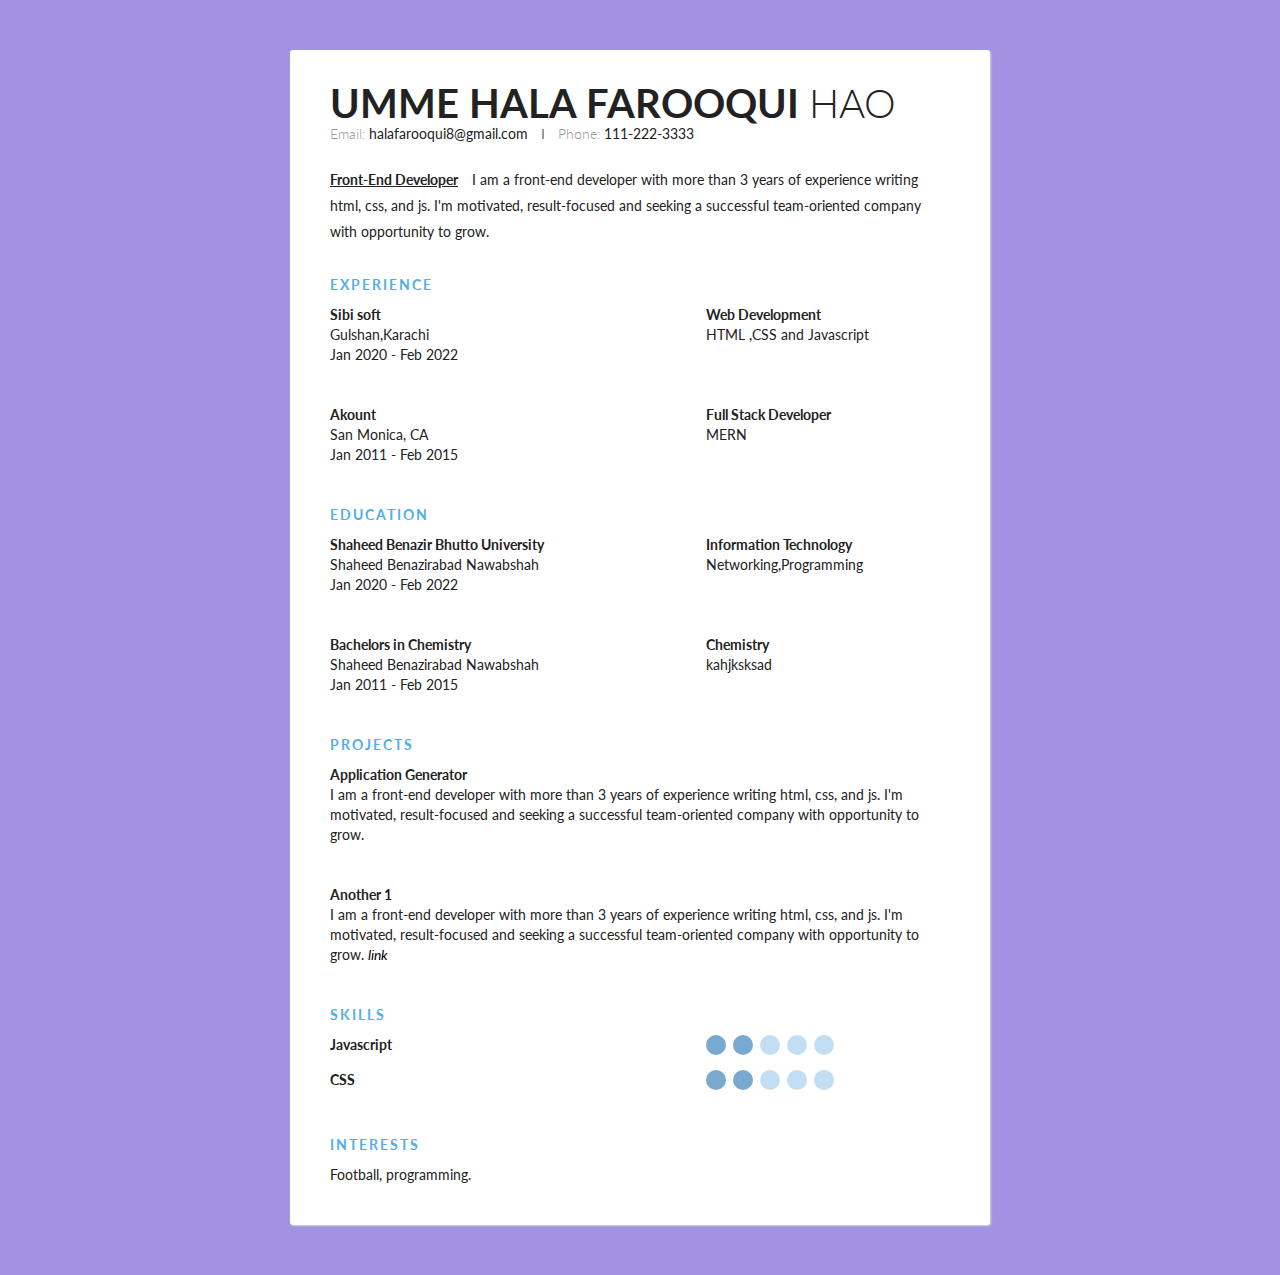
<file: staticresume.html>
<link href='https://fonts.googleapis.com/css?family=Lato:400,300,700' rel='stylesheet' type='text/css'>
<link rel="stylesheet" href="form.css">
<title>Resume Maker</title>
<div class="container">
  <div class="header">
    <div class="full-name">
      <span class="first-name">Umme Hala Farooqui</span> 
      <span class="last-name">Hao</span>
    </div>
    <div class="contact-info">
      <span class="email">Email: </span>
      <span class="email-val">halafarooqui8@gmail.com</span>
      <span class="separator"></span>
      <span class="phone">Phone: </span>
      <span class="phone-val">111-222-3333</span>
    </div>
    
    <div class="about">
      <span class="position">Front-End Developer </span>
      <span class="desc">
        I am a front-end developer with more than 3 years of experience writing html, css, and js. I'm motivated, result-focused and seeking a successful team-oriented company with opportunity to grow. 
      </span>
    </div>
  </div>
   <div class="details">
    <div class="section">
      <div class="section__title">Experience</div>
      <div class="section__list">
        <div class="section__list-item">
          <div class="left">
            <div class="name">Sibi soft</div>
            <div class="addr">Gulshan,Karachi</div>
            <div class="duration">Jan 2020 - Feb 2022</div>
          </div>
          <div class="right">
            <div class="name">Web Development</div>
            <div class="desc">HTML ,CSS and Javascript</div>
          </div>
        </div>
                <div class="section__list-item">
          <div class="left">
            <div class="name">Akount</div>
            <div class="addr">San Monica, CA</div>
            <div class="duration">Jan 2011 - Feb 2015</div>
          </div>
          <div class="right">
            <div class="name">Full Stack Developer</div>
            <div class="desc">MERN</div>
          </div>
        </div>

      </div>
    </div>
    <div class="section">
      <div class="section__title">Education</div>
      <div class="section__list">
        <div class="section__list-item">
          <div class="left">
            <div class="name">Shaheed Benazir Bhutto University</div>
            <div class="addr">Shaheed Benazirabad Nawabshah</div>
            <div class="duration">Jan 2020 - Feb 2022</div>
          </div>
          <div class="right">
            <div class="name">Information Technology</div>
            <div class="desc">Networking,Programming</div>
          </div>
        </div>
        <div class="section__list-item">
          <div class="left">
            <div class="name">Bachelors in Chemistry</div>
            <div class="addr">Shaheed Benazirabad Nawabshah</div>
            <div class="duration">Jan 2011 - Feb 2015</div>
          </div>
          <div class="right">
            <div class="name">Chemistry</div>
            <div class="desc">kahjksksad</div>
          </div>
        </div>

      </div>
      
  </div>
     <div class="section">
      <div class="section__title">Projects</div> 
       <div class="section__list">
         <div class="section__list-item">
           <div class="name">Application Generator</div>
           <div class="text">I am a front-end developer with more than 3 years of experience writing html, css, and js. I'm motivated, result-focused and seeking a successful team-oriented company with opportunity to grow.</div>
         </div>
         
         <div class="section__list-item">
                    <div class="name">Another 1</div>
           <div class="text">I am a front-end developer with more than 3 years of experience writing html, css, and js. I'm motivated, result-focused and seeking a successful team-oriented company with opportunity to grow. <a href="/login">link</a>
           </div>
         </div>
       </div>
    </div>
     <div class="section">
       <div class="section__title">Skills</div>
       <div class="skills">
         <div class="skills__item">
           <div class="left"><div class="name">
             Javascript
             </div></div>
           <div class="right">
                          <input  id="ck1" type="checkbox" checked/>

             <label for="ck1"></label>
                          <input id="ck2" type="checkbox" checked/>

              <label for="ck2"></label>
                         <input id="ck3" type="checkbox" />

              <label for="ck3"></label>
                           <input id="ck4" type="checkbox" />
            <label for="ck4"></label>
                          <input id="ck5" type="checkbox" />
              <label for="ck5"></label>

           </div>
         </div>
         
       </div>
       <div class="skills__item">
           <div class="left"><div class="name">
             CSS</div></div>
           <div class="right">
                          <input  id="ck1" type="checkbox" checked/>

             <label for="ck1"></label>
                          <input id="ck2" type="checkbox" checked/>

              <label for="ck2"></label>
                         <input id="ck3" type="checkbox" />

              <label for="ck3"></label>
                           <input id="ck4" type="checkbox" />
            <label for="ck4"></label>
                          <input id="ck5" type="checkbox" />
              <label for="ck5"></label>

           </div>
         </div>
         
       </div>
     <div class="section">
     <div class="section__title">
       Interests
       </div>
       <div class="section__list">
         <div class="section__list-item">
                  Football, programming.
          </div>
       </div>
     </div>
     </div>
  </div>
</div>
























<!-- <!DOCTYPE html>
<html lang="en">
<head>
    <meta charset="UTF-8">
    <meta name="viewport" content="width=device-width, initial-scale=1.0">
    <link rel="stylesheet" href="css/form.css" >
    <title>Document</title>
</head>
<body>
    <div class="outer">
        <h3>Umm e Hala Farooqui</h3><br>
        <p>
            <br>Name :Umm-e-Hala Farooqui<br>
            Email: halafarooqui8@gmail.com<br>
            Contact : 03363211128<br>
            Adress:Society, Nawabshah<br><br>
            <h3 ><b><u>Career Objective</u></b></h3>
            
        </p>
        <hr>
            <p>I want to succeed in a stimulating and challenging environment that will provide me with advancement opportunities. I want to excel in this field with hard work, perseverance and dedication</p>
            
    </div>    
</body>
</html> -->
</file>
<file: form.css>
* {
    margin: 0;
    padding: 0;
    box-sizing: border-box;
  }
  html {
    height: 100%;  
  }
  
  body {
    min-height: 100%;  
    background: rgb(162, 146, 227);
    font-family: 'Lato', sans-serif;
    font-weight: 400;
    color: #222;
    font-size: 14px;
    line-height: 26px;
    padding-bottom: 50px;
  }
  
  .container {
    max-width: 700px;   
    background: #fff;
    margin: 0px auto 0px; 
    box-shadow: 1px 1px 2px #DAD7D7;
    border-radius: 3px;  
    padding: 40px;
    margin-top: 50px;
  }
  
  .header {
    margin-bottom: 30px;
    
    .full-name {
      font-size: 40px;
      text-transform: uppercase;
      margin-bottom: 5px;
    }
    
    .first-name {
      font-weight: 700;
    }
    
    .last-name {
      font-weight: 300;
    }
    
    .contact-info {
      margin-bottom: 20px;
    }
    
    .email ,
    .phone {
      color: #999;
      font-weight: 300;
    } 
    
    .separator {
      height: 10px;
      display: inline-block;
      border-left: 2px solid #999;
      margin: 0px 10px;
    }
    
    .position {
      font-weight: bold;
      display: inline-block;
      margin-right: 10px;
      text-decoration: underline;
    }
  }
  
  
  .details {
    line-height: 20px;
    
    .section {
      margin-bottom: 40px;  
    }
    
    .section:last-of-type {
      margin-bottom: 0px;  
    }
    
    .section__title {
      letter-spacing: 2px;
      color: #54AFE4;
      font-weight: bold;
      margin-bottom: 10px;
      text-transform: uppercase;
    }
    
    .section__list-item {
      margin-bottom: 40px;
    }
    
    .section__list-item:last-of-type {
      margin-bottom: 0;
    }
    
    .left ,
    .right {
      vertical-align: top;
      display: inline-block;
    }
    
    .left {
      width: 60%;    
    }
    
    .right {
      tex-align: right;
      width: 39%;    
    }
    
    .name {
      font-weight: bold;
    }
    
    a {
      text-decoration: none;
      color: #000;
      font-style: italic;
    }
    
    a:hover {
      text-decoration: underline;
      color: #000;
    }
    
    .skills {
      
    }
      
    .skills__item {
      margin-bottom: 10px;  
    }
    
    .skills__item .right {
      input {
        display: none;
      }
      
      label {
        display: inline-block;  
        width: 20px;
        height: 20px;
        background: #C3DEF3;
        border-radius: 20px;
        margin-right: 3px;
      }
      
      input:checked + label {
        background: #79A9CE;
      }
    }
  }
</file>
